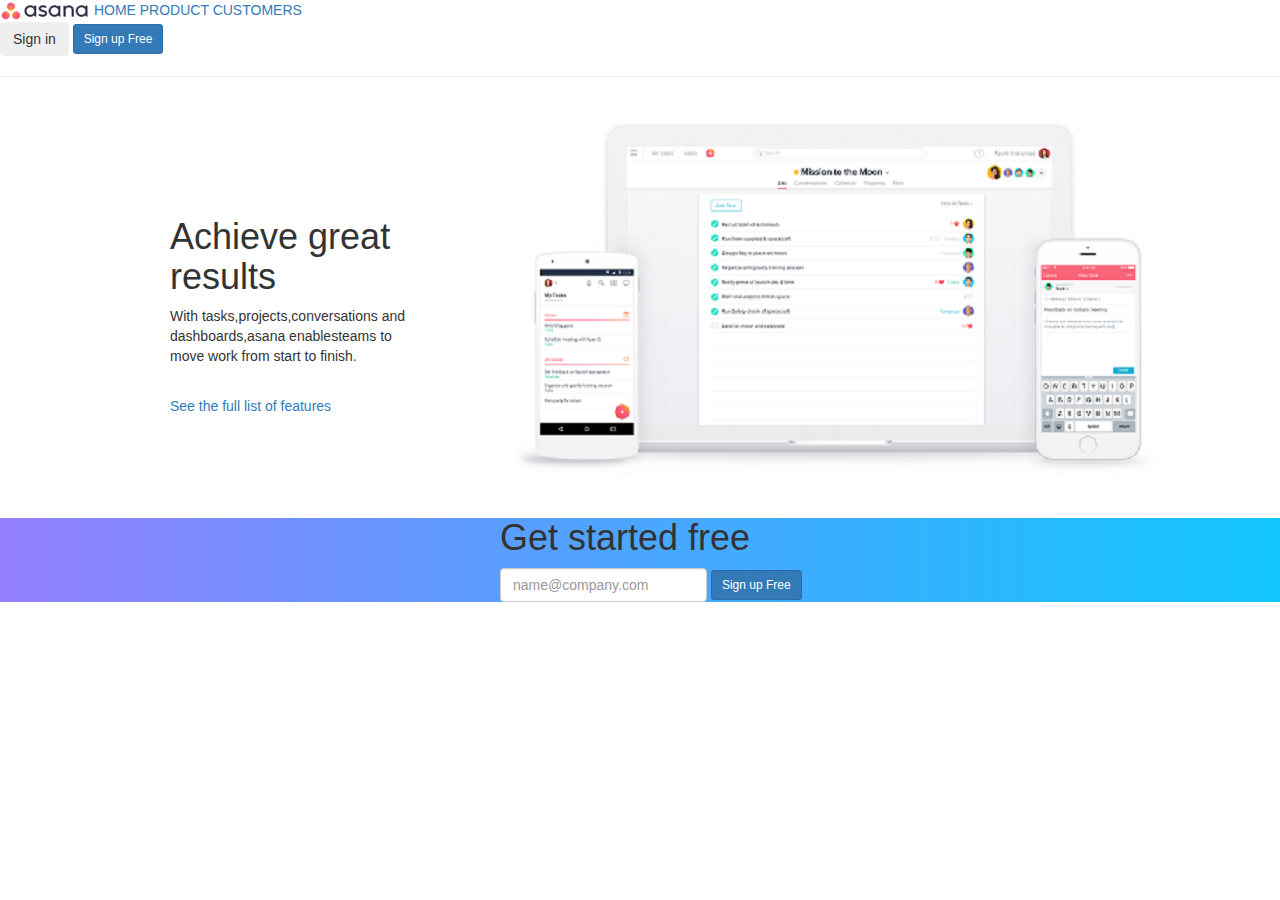
<file: docs/colors.html>
<html>
<head>
    <title>Asana</title>
    <meta charset="utf-8"/>
    <link rel="stylesheet" href="../css/resetpage.css"/>
    <link rel="stylesheet" href="../css/960_12_col.css"/>
    <link rel="stylesheet" href="../css/text.css"/>
    <link href="//netdna.bootstrapcdn.com/bootstrap/3.2.0/css/bootstrap.min.css" rel="stylesheet" id="bootstrap-css">
    <script src="//netdna.bootstrapcdn.com/bootstrap/3.2.0/js/bootstrap.min.js"></script>
    <script src="//code.jquery.com/jquery-1.11.1.min.js"></script>
    <link rel="stylesheet" href="../css/colors.css"/>
    <link rel="stylesheet" href="https://stackpath.bootstrapcdn.com/bootstrap/4.1.1/css/bootstrap.min.css" integrity="sha384-WskhaSGFgHYWDcbwN70/dfYBj47jz9qbsMId/iRN3ewGhXQFZCSftd1LZCfmhktB" crossorigin="anonymous">
    
    <script src="https://code.jquery.com/jquery-3.3.1.slim.min.js" integrity="sha384-q8i/X+965DzO0rT7abK41JStQIAqVgRVzpbzo5smXKp4YfRvH+8abtTE1Pi6jizo" crossorigin="anonymous"></script>
<script src="https://cdnjs.cloudflare.com/ajax/libs/popper.js/1.14.3/umd/popper.min.js" integrity="sha384-ZMP7rVo3mIykV+2+9J3UJ46jBk0WLaUAdn689aCwoqbBJiSnjAK/l8WvCWPIPm49" crossorigin="anonymous"></script>
<script src="https://stackpath.bootstrapcdn.com/bootstrap/4.1.1/js/bootstrap.min.js" integrity="sha384-smHYKdLADwkXOn1EmN1qk/HfnUcbVRZyYmZ4qpPea6sjB/pTJ0euyQp0Mk8ck+5T" crossorigin="anonymous"></script>
    <link rel="stylesheet" href="https://use.fontawesome.com/releases/v5.0.13/css/all.css" integrity="sha384-DNOHZ68U8hZfKXOrtjWvjxusGo9WQnrNx2sqG0tfsghAvtVlRW3tvkXWZh58N9jp" crossorigin="anonymous">
            
</head>
<body> 
    <!-- header-->
    <section class="header">
        <div class="nav">
            <div class="asana">
              <img src="../img/Asana2.PNG">
              <a href="firstpage.html" target="blank">HOME</a>
              <a href="#" target="blank">PRODUCT</a>
              <a href="secondpage.html" target="blank">CUSTOMERS</a>
            </div>
            <div class="icons"> 
                 <button type="button" class="btn btn-outline-primary""sign">Sign in</button>
                <button type="button" class="btn btn-primary btn-sm">Sign up Free</button>
            </div> 
        </div>
        <hr>
    </section>
    <section class="first">
    <div class="container_12">
        <div class=" word grid_4">
            <h1>Achieve great<br>results</h1>
            <p>With tasks,projects,conversations and<br>dashboards,asana enablesteams to<br>move work from start to finish.</p>
            <br>
            <p><a href="#">See the full list of features</a></p>
        </div>
    
        <div class="grid_8">
            <img src="../img/mission.png">
        </div>
    </div>
    <div class="form1">
     <div class="form">
         <h1>Get started free</h1>
            <form class="form-inline my-2 my-lg-0">
                    <input class="form-control mr-sm-2" type="name@company.com" placeholder="name@company.com" aria-label="name@company.com">              
                    <button type="button" class="btn btn-primary btn-sm">Sign up Free</button>
            </form>  
     </div>
    </div>
    </section>

</body>
</html.
</file>
<file: css/960_12_col.css>
/*
  960 Grid System ~ Core CSS.
  Learn more ~ http://960.gs/

  Licensed under GPL and MIT.
*/

/*
  Forces backgrounds to span full width,
  even if there is horizontal scrolling.
  Increase this if your layout is wider.

  Note: IE6 works fine without this fix.
*/

body {
  min-width: 960px;
}

/* `Container
----------------------------------------------------------------------------------------------------*/

.container_12 {
  margin-left: auto;
  margin-right: auto;
  width: 960px;
}

/* `Grid >> Global
----------------------------------------------------------------------------------------------------*/

.grid_1,
.grid_2,
.grid_3,
.grid_4,
.grid_5,
.grid_6,
.grid_7,
.grid_8,
.grid_9,
.grid_10,
.grid_11,
.grid_12 {
  display: inline;
  float: left;
  margin-left: 10px;
  margin-right: 10px;
}

.push_1, .pull_1,
.push_2, .pull_2,
.push_3, .pull_3,
.push_4, .pull_4,
.push_5, .pull_5,
.push_6, .pull_6,
.push_7, .pull_7,
.push_8, .pull_8,
.push_9, .pull_9,
.push_10, .pull_10,
.push_11, .pull_11 {
  position: relative;
}

/* `Grid >> Children (Alpha ~ First, Omega ~ Last)
----------------------------------------------------------------------------------------------------*/

.alpha {
  margin-left: 0;
}

.omega {
  margin-right: 0;
}

/* `Grid >> 12 Columns
----------------------------------------------------------------------------------------------------*/

.container_12 .grid_1 {
  width: 60px;
}

.container_12 .grid_2 {
  width: 140px;
}

.container_12 .grid_3 {
  width: 220px;
}

.container_12 .grid_4 {
  width: 300px;
}

.container_12 .grid_5 {
  width: 380px;
}

.container_12 .grid_6 {
  width: 460px;
}

.container_12 .grid_7 {
  width: 540px;
}

.container_12 .grid_8 {
  width: 620px;
}

.container_12 .grid_9 {
  width: 700px;
}

.container_12 .grid_10 {
  width: 780px;
}

.container_12 .grid_11 {
  width: 860px;
}

.container_12 .grid_12 {
  width: 940px;
}

/* `Prefix Extra Space >> 12 Columns
----------------------------------------------------------------------------------------------------*/

.container_12 .prefix_1 {
  padding-left: 80px;
}

.container_12 .prefix_2 {
  padding-left: 160px;
}

.container_12 .prefix_3 {
  padding-left: 240px;
}

.container_12 .prefix_4 {
  padding-left: 320px;
}

.container_12 .prefix_5 {
  padding-left: 400px;
}

.container_12 .prefix_6 {
  padding-left: 480px;
}

.container_12 .prefix_7 {
  padding-left: 560px;
}

.container_12 .prefix_8 {
  padding-left: 640px;
}

.container_12 .prefix_9 {
  padding-left: 720px;
}

.container_12 .prefix_10 {
  padding-left: 800px;
}

.container_12 .prefix_11 {
  padding-left: 880px;
}

/* `Suffix Extra Space >> 12 Columns
----------------------------------------------------------------------------------------------------*/

.container_12 .suffix_1 {
  padding-right: 80px;
}

.container_12 .suffix_2 {
  padding-right: 160px;
}

.container_12 .suffix_3 {
  padding-right: 240px;
}

.container_12 .suffix_4 {
  padding-right: 320px;
}

.container_12 .suffix_5 {
  padding-right: 400px;
}

.container_12 .suffix_6 {
  padding-right: 480px;
}

.container_12 .suffix_7 {
  padding-right: 560px;
}

.container_12 .suffix_8 {
  padding-right: 640px;
}

.container_12 .suffix_9 {
  padding-right: 720px;
}

.container_12 .suffix_10 {
  padding-right: 800px;
}

.container_12 .suffix_11 {
  padding-right: 880px;
}

/* `Push Space >> 12 Columns
----------------------------------------------------------------------------------------------------*/

.container_12 .push_1 {
  left: 80px;
}

.container_12 .push_2 {
  left: 160px;
}

.container_12 .push_3 {
  left: 240px;
}

.container_12 .push_4 {
  left: 320px;
}

.container_12 .push_5 {
  left: 400px;
}

.container_12 .push_6 {
  left: 480px;
}

.container_12 .push_7 {
  left: 560px;
}

.container_12 .push_8 {
  left: 640px;
}

.container_12 .push_9 {
  left: 720px;
}

.container_12 .push_10 {
  left: 800px;
}

.container_12 .push_11 {
  left: 880px;
}

/* `Pull Space >> 12 Columns
----------------------------------------------------------------------------------------------------*/

.container_12 .pull_1 {
  left: -80px;
}

.container_12 .pull_2 {
  left: -160px;
}

.container_12 .pull_3 {
  left: -240px;
}

.container_12 .pull_4 {
  left: -320px;
}

.container_12 .pull_5 {
  left: -400px;
}

.container_12 .pull_6 {
  left: -480px;
}

.container_12 .pull_7 {
  left: -560px;
}

.container_12 .pull_8 {
  left: -640px;
}

.container_12 .pull_9 {
  left: -720px;
}

.container_12 .pull_10 {
  left: -800px;
}

.container_12 .pull_11 {
  left: -880px;
}

/* `Clear Floated Elements
----------------------------------------------------------------------------------------------------*/

/* http://sonspring.com/journal/clearing-floats */

.clear {
  clear: both;
  display: block;
  overflow: hidden;
  visibility: hidden;
  width: 0;
  height: 0;
}

/* http://www.yuiblog.com/blog/2010/09/27/clearfix-reloaded-overflowhidden-demystified */

.clearfix:before,
.clearfix:after,
.container_12:before,
.container_12:after {
  content: '.';
  display: block;
  overflow: hidden;
  visibility: hidden;
  font-size: 0;
  line-height: 0;
  width: 0;
  height: 0;
}

.clearfix:after,
.container_12:after {
  clear: both;
}

/*
  The following zoom:1 rule is specifically for IE6 + IE7.
  Move to separate stylesheet if invalid CSS is a problem.
*/

.clearfix,
.container_12 {
  zoom: 1;
}
</file>
<file: css/text.css>
/*
  960 Grid System ~ Text CSS.
  Learn more ~ http://960.gs/

  Licensed under GPL and MIT.
*/

/* `Basic HTML
----------------------------------------------------------------------------------------------------*/

body {
  font: 13px/1.5 "Helvetica Neue", Arial, "Liberation Sans", FreeSans, sans-serif;
}

pre,
code {
  font-family: "DejaVu Sans Mono", Menlo, Consolas, monospace;
}

hr {
  border: 0 solid #ccc;
  border-top-width: 1px;
  clear: both;
  height: 0;
}

/* `Headings
----------------------------------------------------------------------------------------------------*/

h1 {
  font-size: 25px;
}

h2 {
  font-size: 23px;
}

h3 {
  font-size: 21px;
}

h4 {
  font-size: 19px;
}

h5 {
  font-size: 17px;
}

h6 {
  font-size: 15px;
}

/* `Spacing
----------------------------------------------------------------------------------------------------*/

ol {
  list-style: decimal;
}

ul {
  list-style: disc;
}

li {
  margin-left: 30px;
}

p,
dl,
hr,
h1,
h2,
h3,
h4,
h5,
h6,
ol,
ul,
pre,
table,
address,
fieldset,
figure {
  margin-bottom: 20px;
}
</file>
<file: css/colors.css>
.first .word{
    margin-top:100px;
}
 .first .form{
    margin-left:500px;
 }
   
.first .form1{

background: linear-gradient(to right,#937eff,#4ba6ff,#12c5ff);
}
</file>
<file: css/resetpage.css>
/* http://meyerweb.com/eric/tools/css/reset/ 
   v2.0 | 20110126
   License: none (public domain)
*/

html, body, div, span, applet, object, iframe,
h1, h2, h3, h4, h5, h6, p, blockquote, pre,
a, abbr, acronym, address, big, cite, code,
del, dfn, em, img, ins, kbd, q, s, samp,
small, strike, strong, sub, sup, tt, var,
b, u, i, center,
dl, dt, dd, ol, ul, li,
fieldset, form, label, legend,
table, caption, tbody, tfoot, thead, tr, th, td,
article, aside, canvas, details, embed, 
figure, figcaption, footer, header, hgroup, 
menu, nav, output, ruby, section, summary,
time, mark, audio, video {
	margin: 0;
	padding:0;
	border:0;
	font-size: 100%;
	font: inherit;
	vertical-align: baseline;
}
/* HTML5 display-role reset for older browsers */
article, aside, details, figcaption, figure, 
footer, header, hgroup, menu, nav, section {
	display: block;
}
body {
	line-height: 1;
}
ol, ul {
	list-style: none;
}
blockquote, q {
	quotes: none;
}
blockquote:before, blockquote:after,
q:before, q:after {
	content: '';
	content: none;
}
table {
	border-collapse: collapse;
	border-spacing: 0;
}
</file>
